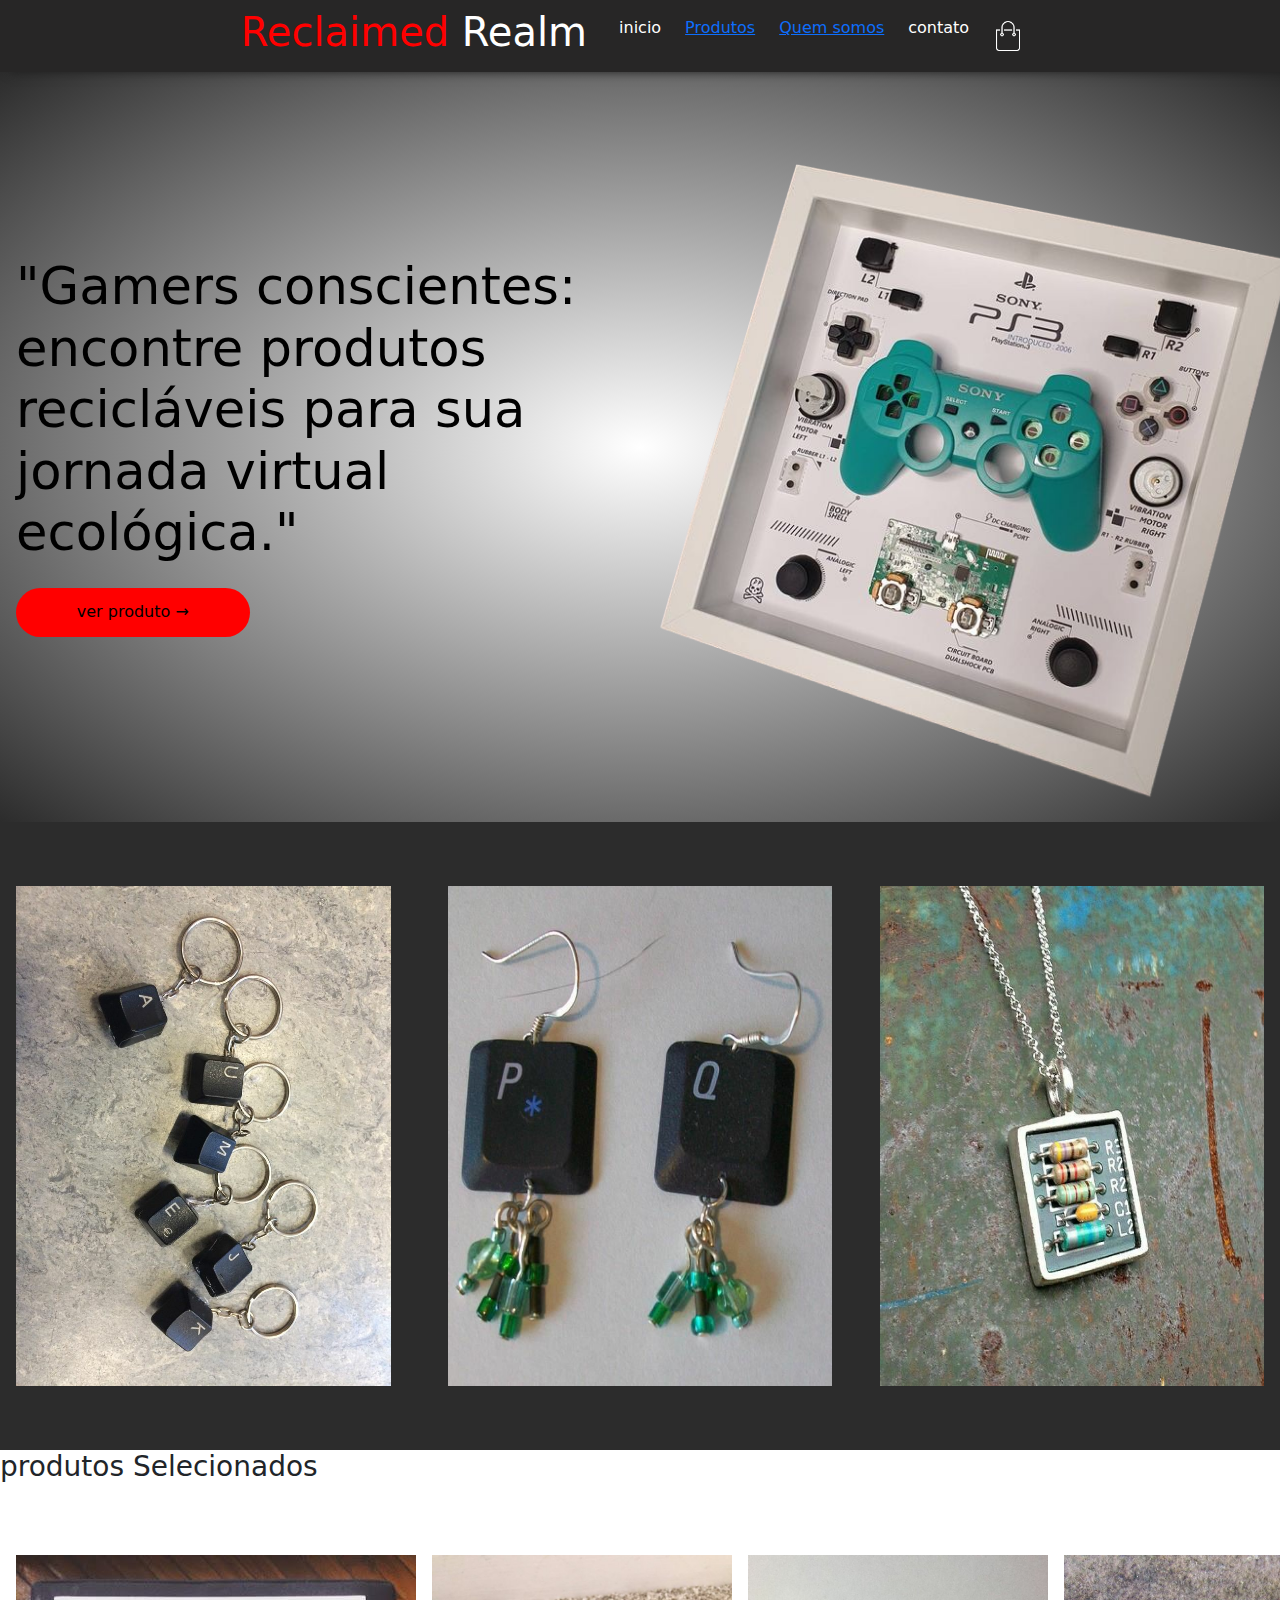
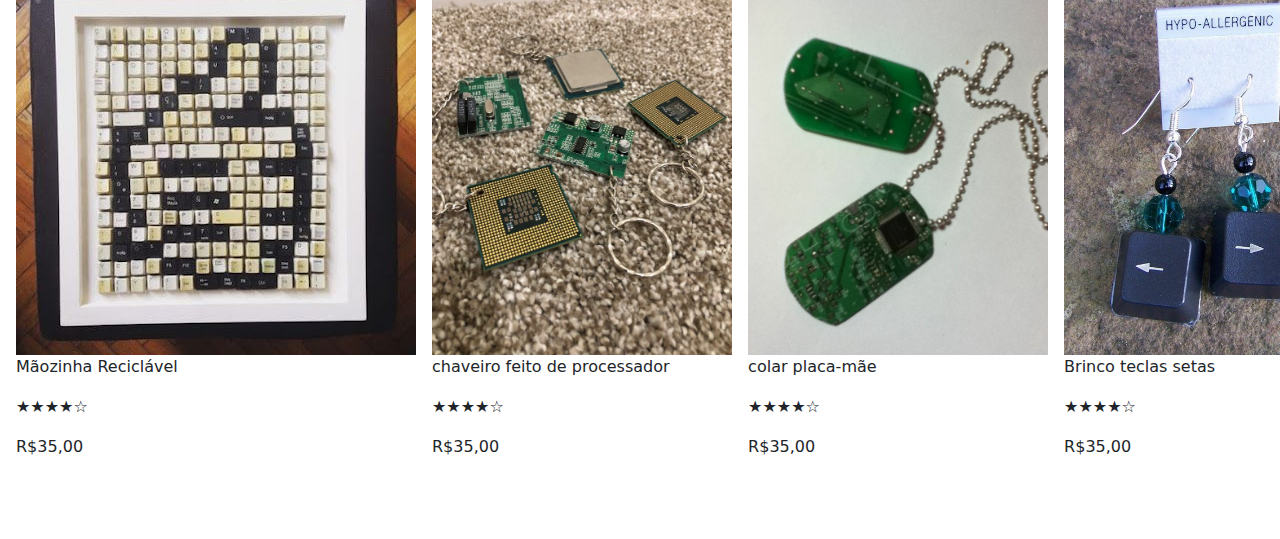
<file: index.html>
<!DOCTYPE html>
<html lang="pt-br">
<head>
    <meta charset="UTF-8">
    <meta name="viewport" content="width=device-width, initial-scale=1.0">
    <title>Reclaimed Realm</title>
    <link rel="stylesheet" href="styles.css">
    <link
      href="https://cdn.jsdelivr.net/npm/bootstrap@5.3.3/dist/css/bootstrap.min.css"
      rel="stylesheet"
      integrity="sha384-QWTKZyjpPEjISv5WaRU9OFeRpok6YctnYmDr5pNlyT2bRjXh0JMhjY6hW+ALEwIH"
      crossorigin="anonymous"
    />
    <link
      rel="stylesheet"
      href="https://cdn.jsdelivr.net/npm/bootstrap-icons@1.11.3/font/bootstrap-icons.min.css"
    />
</head>
<body>
    <div class="navbar show-menu">
        <div class="header-inner-content ">
            <h1 class="logo">Reclaimed <span>Realm</span> </h1>
            <nav>
                <ul>
                <li>inicio</li>
                <li><a href="Produtos.html">Produtos</a></li>
                <li><a href="quemsomos.html">Quem somos</a></li>
                <li>contato</li>
                </ul>
            </nav>
         
        <div class="nav-icon-container">
         <img src="img/cart.png"  alt="">
         <img src="img/menu.png" class="menu-button" alt="">
        </div>
     </div>
    </div>

    <header>
<div class="header-inner-content">
    <div class="header-bottom-side">
       <div class="header-bottom-side-left">

        <h2>"Gamers conscientes: encontre produtos recicláveis para sua jornada virtual ecológica."</h2>
        <button>ver produto &#8594;</button>
       </div>
       <div class="header-bottom-side-right">
       <img src="img/controle fundo removido.png" alt="">
       </div>
    </div>
</div>
    </header>
    <main>
        <div class="background">
            <divc class="page-inner-content">
                <div class="cols cols-3">
                    <img height="500px" src="img/chaveiro 2.jpg" px16 alt="brinco1">
                    <img height="500px"src="img/brinco2.jpg" alt="brinco2">
                    <img height="500px" src="img/colar 2.jpg" alt="brinco3">
                </div>
            </div>
        </div>
        <div>
            <div class="page-inner-content">
                <h3 class="seletion-title">produtos Selecionados</h3>
                <div class="subtitle-underline"></div>
                <div class="cols cols-4">
                    <div class="product">
                        <img height="400px" src="img/quadro da maozinha.jpg" alt="">
                        <p class="product-name">Mãozinha Reciclável</p>
                        <p class="rate">&#9733;&#9733;&#9733;&#9733;&#9734;</p>
                        <p class="product-price">R$35,00</p>
                    </div>
                    <div class="product">
                        <img height="400px" src="img/chaveiro 1.jpg" alt="">
                        <p class="product-name">chaveiro feito de processador</p>
                        <p class="rate">&#9733;&#9733;&#9733;&#9733;&#9734;</p>
                        <p class="product-price">R$35,00</p>
                    </div>
                    <div class="product">
                        <img height="400px" src="img/colar1.jpg" alt="">
                        <p class="product-name">colar placa-mãe</p>
                        <p class="rate">&#9733;&#9733;&#9733;&#9733;&#9734;</p>
                        <p class="product-price">R$35,00</p>
                    </div>
                    <div class="product">
                        <img height="400px" src="img/brinco3.jpg" alt="">
                        <p class="product-name">Brinco teclas setas</p>
                        <p class="rate">&#9733;&#9733;&#9733;&#9733;&#9734;</p>
                        <p class="product-price">R$35,00</p>
                    </div>
                </div>
            </div>
        </div>








        <script
        src="https://cdn.jsdelivr.net/npm/@popperjs/core@2.11.8/dist/umd/popper.min.js"
        integrity="sha384-I7E8VVD/ismYTF4hNIPjVp/Zjvgyol6VFvRkX/vR+Vc4jQkC+hVqc2pM8ODewa9r"
        crossorigin="anonymous"
      ></script>
      <script
        src="https://cdn.jsdelivr.net/npm/bootstrap@5.3.3/dist/js/bootstrap.min.js"
        integrity="sha384-0pUGZvbkm6XF6gxjEnlmuGrJXVbNuzT9qBBavbLwCsOGabYfZo0T0to5eqruptLy"
        crossorigin="anonymous"
      ></script>
    </main>





































































    <script
    src="https://cdn.jsdelivr.net/npm/@popperjs/core@2.11.8/dist/umd/popper.min.js"
    integrity="sha384-I7E8VVD/ismYTF4hNIPjVp/Zjvgyol6VFvRkX/vR+Vc4jQkC+hVqc2pM8ODewa9r"
    crossorigin="anonymous"
  ></script>
  <script
    src="https://cdn.jsdelivr.net/npm/bootstrap@5.3.3/dist/js/bootstrap.min.js"
    integrity="sha384-0pUGZvbkm6XF6gxjEnlmuGrJXVbNuzT9qBBavbLwCsOGabYfZo0T0to5eqruptLy"
    crossorigin="anonymous"
  ></script>

   <script src="scripts.js"></script>
</body>
</html>
</file>
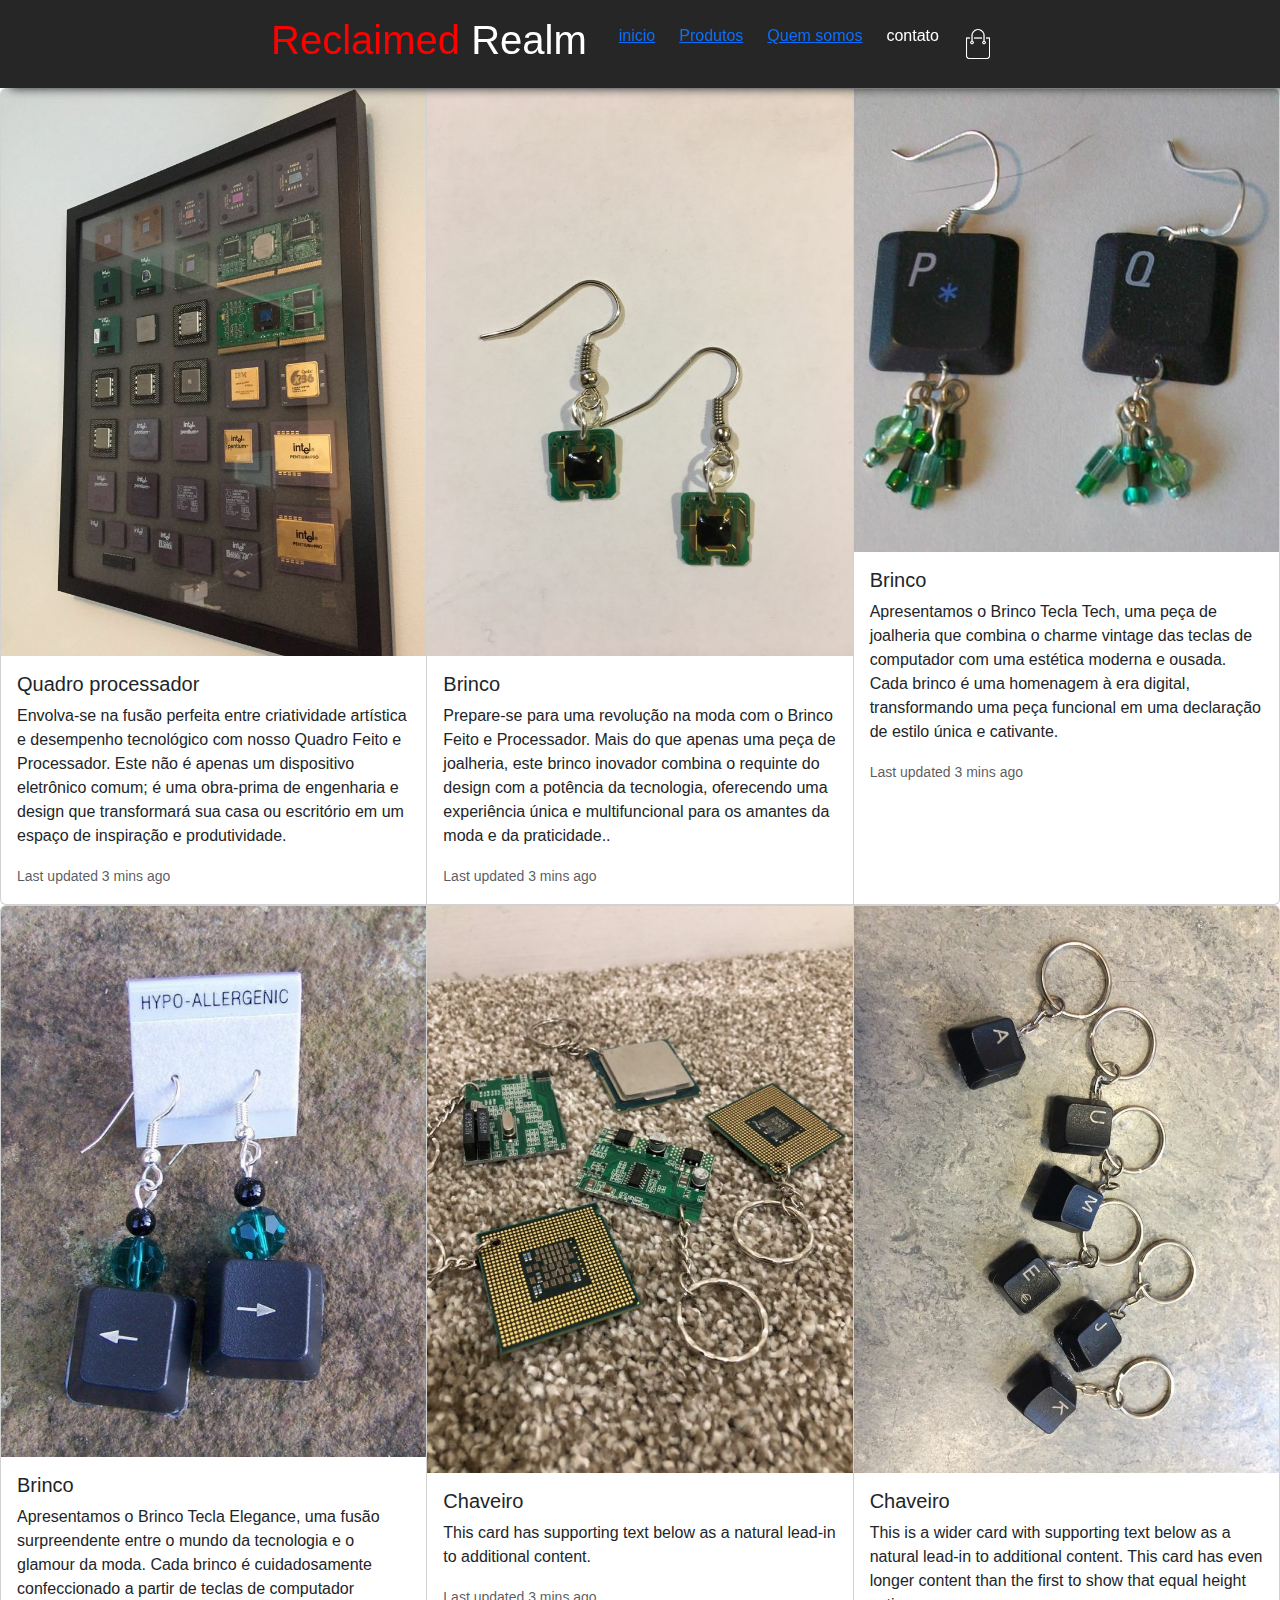
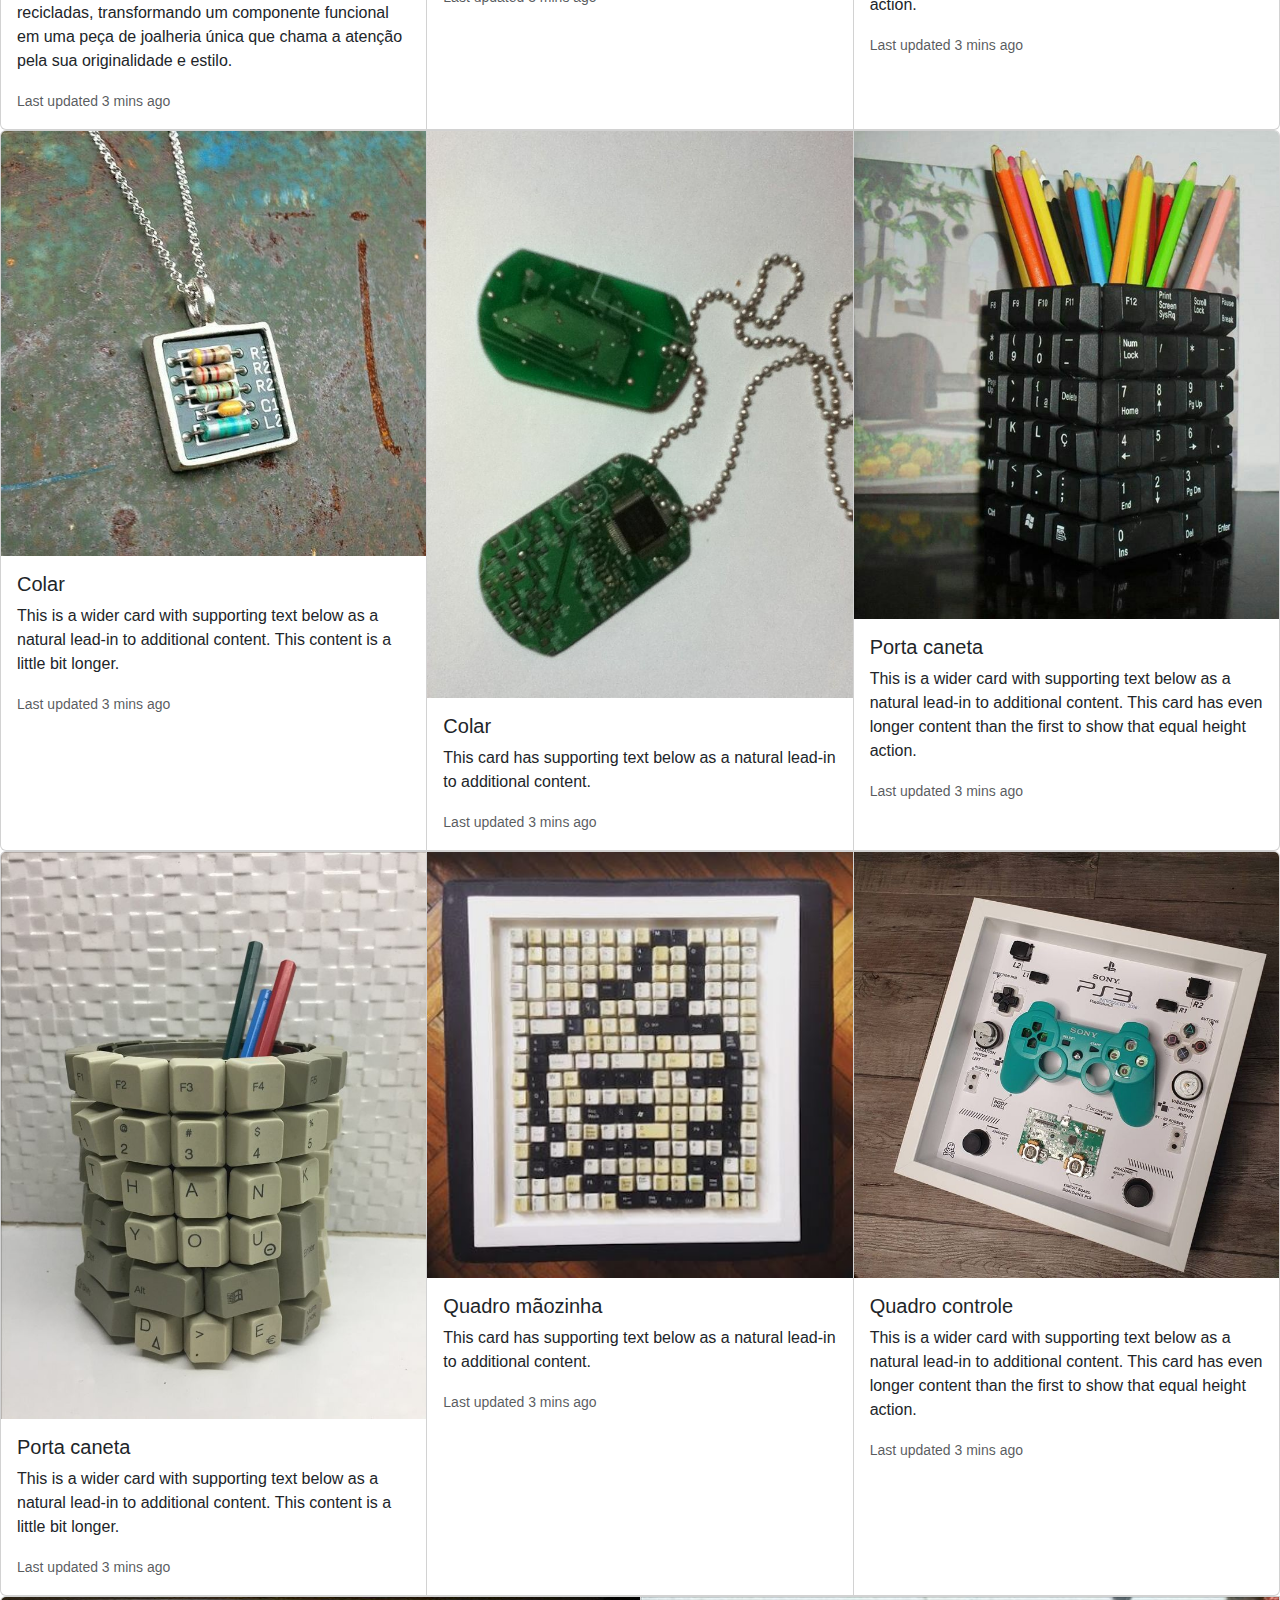
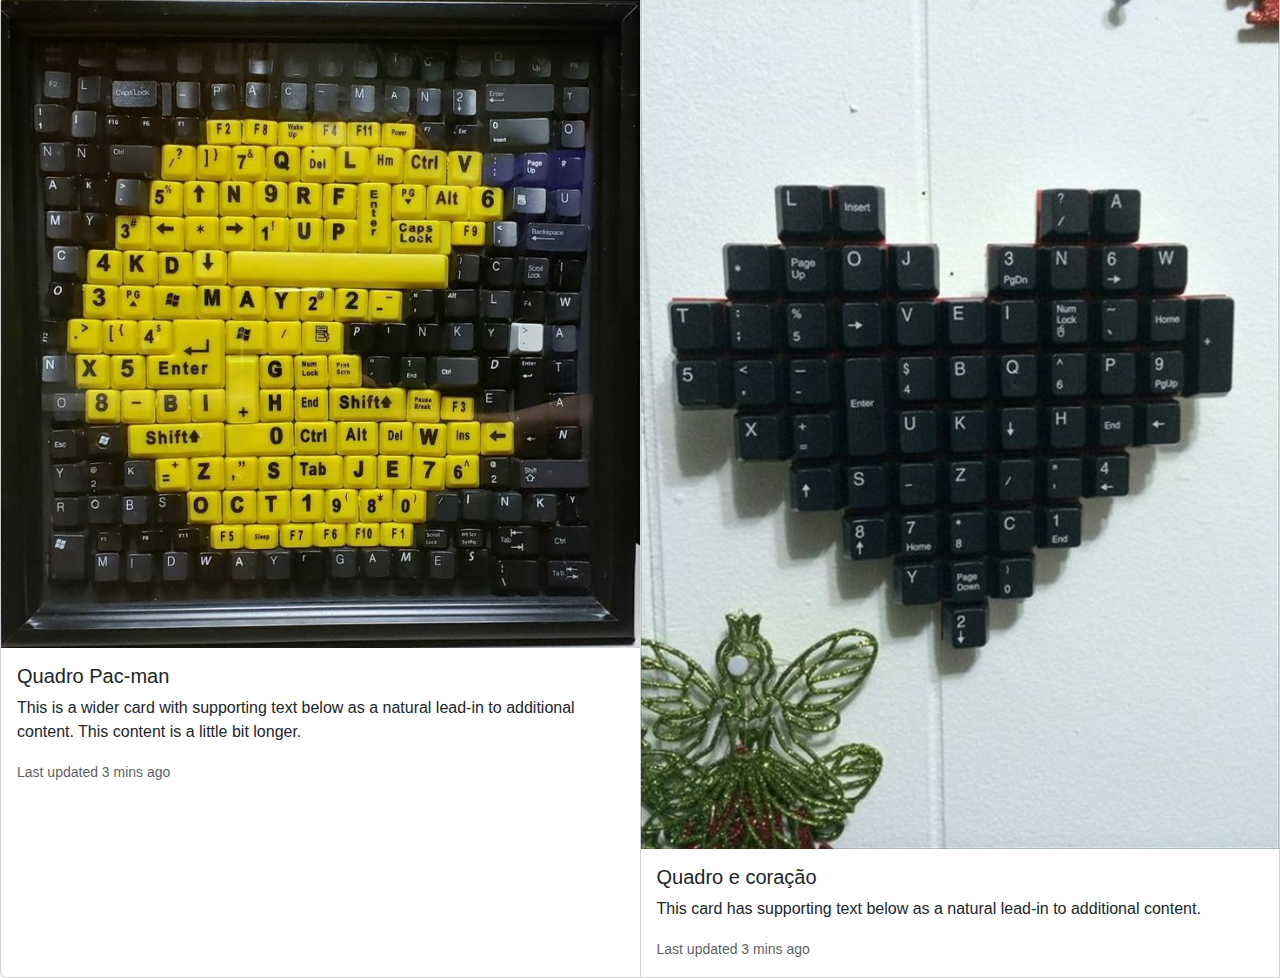
<file: Produtos.html>
<!DOCTYPE html>
<html lang="en">
<head>
    <meta charset="UTF-8">
    <meta name="viewport" content="width=device-width, initial-scale=1.0">
    <link href="https://cdn.jsdelivr.net/npm/bootstrap@5.3.3/dist/css/bootstrap.min.css" rel="stylesheet" integrity="sha384-QWTKZyjpPEjISv5WaRU9OFeRpok6YctnYmDr5pNlyT2bRjXh0JMhjY6hW+ALEwIH" crossorigin="anonymous">
<link rel="stylesheet" href="styles.css">
    <link rel="stylesheet" href="Produtos.css">
    <title>Produtos</title>
</head>
<body>
    <div class="navbar show-menu">
        <div class="header-inner-content ">
            <h1 class="logo">Reclaimed <span>Realm</span> </h1>
            <nav>
                <ul>
                <li><a href="index.html">inicio</a></li>
                <li><a href="Produtos.html">Produtos</a></li>
                <li><a href="quemsomos.html">Quem somos</a></li>
                <li>contato</li>
                </ul>
            </nav>
         
        <div class="nav-icon-container">
         <img src="img/cart.png"  alt="">
         <img src="img/menu.png" class="menu-button" alt="">
        </div>
     </div>
    </div>
    <div class="card-group">
        <div class="card">
          <img src="img/6ab1b45cfa8357eab86ae8b6bf6cef19.jpg" class="card-img-top" alt="...">
          <div class="card-body">
            <h5 class="card-title">Quadro processador</h5>
            <p class="card-text">Envolva-se na fusão perfeita entre criatividade artística e desempenho tecnológico com nosso Quadro Feito e Processador. Este não é apenas um dispositivo eletrônico comum; é uma obra-prima de engenharia e design que transformará sua casa ou escritório em um espaço de inspiração e produtividade.</p>
            <p class="card-text"><small class="text-body-secondary">Last updated 3 mins ago</small></p>
          </div>
        </div>
        <div class="card">
          <img src="img/brinco1.jpg" class="card-img-top" alt="...">
          <div class="card-body">
            <h5 class="card-title">Brinco</h5>
            <p class="card-text">Prepare-se para uma revolução na moda com o Brinco Feito e Processador. Mais do que apenas uma peça de joalheria, este brinco inovador combina o requinte do design com a potência da tecnologia, oferecendo uma experiência única e multifuncional para os amantes da moda e da praticidade..</p>
            <p class="card-text"><small class="text-body-secondary">Last updated 3 mins ago</small></p>
          </div>
        </div>
        <div class="card">
          <img src="img/brinco2.jpg" class="card-img-top" alt="...">
          <div class="card-body">
            <h5 class="card-title">Brinco</h5>
            <p class="card-text">Apresentamos o Brinco Tecla Tech, uma peça de joalheria que combina o charme vintage das teclas de computador com uma estética moderna e ousada. Cada brinco é uma homenagem à era digital, transformando uma peça funcional em uma declaração de estilo única e cativante.</p>
            <p class="card-text"><small class="text-body-secondary">Last updated 3 mins ago</small></p>
          </div>
        </div>
      </div>
      <div class="card-group">
        <div class="card">
          <img width="400px" src="img/brinco3.jpg" class="card-img-top" alt="...">
          <div class="card-body">
            <h5 class="card-title">Brinco</h5>
            <p class="card-text">Apresentamos o Brinco Tecla Elegance, uma fusão surpreendente entre o mundo da tecnologia e o glamour da moda. Cada brinco é cuidadosamente confeccionado a partir de teclas de computador recicladas, transformando um componente funcional em uma peça de joalheria única que chama a atenção pela sua originalidade e estilo.</p>
            <p class="card-text"><small class="text-body-secondary">Last updated 3 mins ago</small></p>
          </div>
        </div>
        <div class="card">
          <img width="400px" src="img/chaveiro 1.jpg" class="card-img-top" alt="...">
          <div class="card-body">
            <h5 class="card-title">Chaveiro</h5>
            <p class="card-text">This card has supporting text below as a natural lead-in to additional content.</p>
            <p class="card-text"><small class="text-body-secondary">Last updated 3 mins ago</small></p>
          </div>
        </div>
        <div class="card">
          <img width="400px" src="img/chaveiro 2.jpg" class="card-img-top" alt="...">
          <div class="card-body">
            <h5 class="card-title">Chaveiro</h5>
            <p class="card-text">This is a wider card with supporting text below as a natural lead-in to additional content. This card has even longer content than the first to show that equal height action.</p>
            <p class="card-text"><small class="text-body-secondary">Last updated 3 mins ago</small></p>
          </div>
        </div>
      </div>
      <div class="card-group">
        <div class="card">
          <img width="400px" src="img/colar 2.jpg" class="card-img-top" alt="...">
          <div class="card-body">
            <h5 class="card-title">Colar</h5>
            <p class="card-text">This is a wider card with supporting text below as a natural lead-in to additional content. This content is a little bit longer.</p>
            <p class="card-text"><small class="text-body-secondary">Last updated 3 mins ago</small></p>
          </div>
        </div>
        <div class="card">
          <img width="400px" src="img/colar1.jpg" class="card-img-top" alt="...">
          <div class="card-body">
            <h5 class="card-title">Colar</h5>
            <p class="card-text">This card has supporting text below as a natural lead-in to additional content.</p>
            <p class="card-text"><small class="text-body-secondary">Last updated 3 mins ago</small></p>
          </div>
        </div>
        <div class="card">
          <img width="400px" src="img/porta canetas.jpg" class="card-img-top" alt="...">
          <div class="card-body">
            <h5 class="card-title">Porta caneta</h5>
            <p class="card-text">This is a wider card with supporting text below as a natural lead-in to additional content. This card has even longer content than the first to show that equal height action.</p>
            <p class="card-text"><small class="text-body-secondary">Last updated 3 mins ago</small></p>
          </div>
        </div>
      </div>
      <div class="card-group">
        <div class="card">
          <img width="400px" src="img/porta canetas2.jpg" class="card-img-top" alt="...">
          <div class="card-body">
            <h5 class="card-title">Porta caneta</h5>
            <p class="card-text">This is a wider card with supporting text below as a natural lead-in to additional content. This content is a little bit longer.</p>
            <p class="card-text"><small class="text-body-secondary">Last updated 3 mins ago</small></p>
          </div>
        </div>
        <div class="card">
          <img width="400px" src="img/quadro da maozinha.jpg" class="card-img-top" alt="...">
          <div class="card-body">
            <h5 class="card-title">Quadro mãozinha</h5>
            <p class="card-text">This card has supporting text below as a natural lead-in to additional content.</p>
            <p class="card-text"><small class="text-body-secondary">Last updated 3 mins ago</small></p>
          </div>
        </div>
        <div class="card">
          <img width="400px" src="img/quadro de controle.jpg" class="card-img-top" alt="...">
          <div class="card-body">
            <h5 class="card-title">Quadro controle</h5>
            <p class="card-text">This is a wider card with supporting text below as a natural lead-in to additional content. This card has even longer content than the first to show that equal height action.</p>
            <p class="card-text"><small class="text-body-secondary">Last updated 3 mins ago</small></p>
          </div>
        </div>
      </div>
      <div class="card-group">
        <div class="card">
          <img src="img/quadro.jpg" class="card-img-top" alt="...">
          <div class="card-body">
            <h5 class="card-title">Quadro Pac-man</h5>
            <p class="card-text">This is a wider card with supporting text below as a natural lead-in to additional content. This content is a little bit longer.</p>
            <p class="card-text"><small class="text-body-secondary">Last updated 3 mins ago</small></p>
          </div>
        </div>
        <div class="card">
          <img src="img/quadro de coração.jpg" class="card-img-top" alt="...">
          <div class="card-body">
            <h5 class="card-title">Quadro e coração</h5>
            <p class="card-text">This card has supporting text below as a natural lead-in to additional content.</p>
            <p class="card-text"><small class="text-body-secondary">Last updated 3 mins ago</small></p>
          </div>
        
      </div>

      <script src="https://cdn.jsdelivr.net/npm/bootstrap@5.3.3/dist/js/bootstrap.bundle.min.js" integrity="sha384-YvpcrYf0tY3lHB60NNkmXc5s9fDVZLESaAA55NDzOxhy9GkcIdslK1eN7N6jIeHz" crossorigin="anonymous"></script>
</body>
</html>
</file>
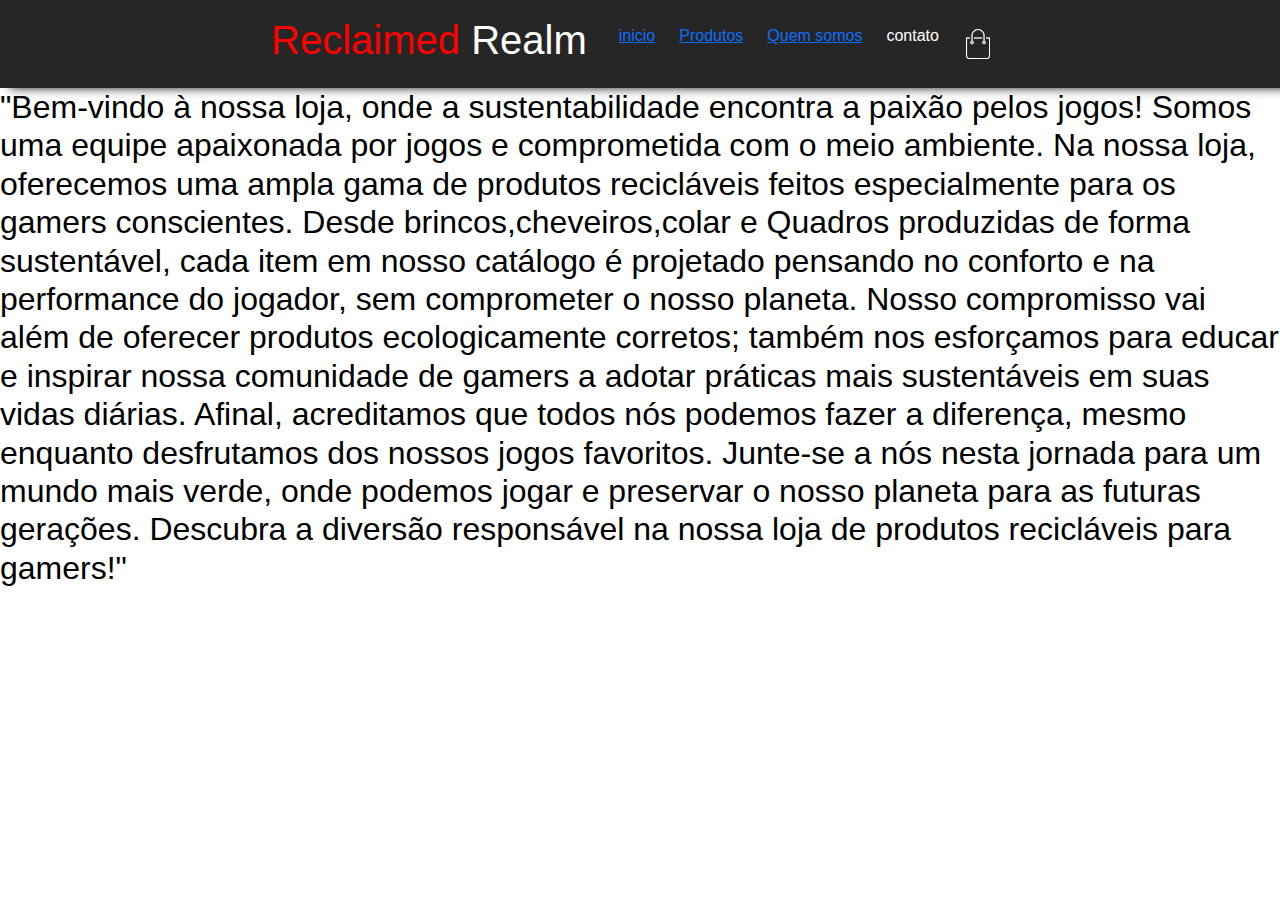
<file: quemsomos.html>
<!DOCTYPE html>
<html lang="en">
<head>
    <meta charset="UTF-8">
    <meta name="viewport" content="width=device-width, initial-scale=1.0">
    <link href="https://cdn.jsdelivr.net/npm/bootstrap@5.3.3/dist/css/bootstrap.min.css" rel="stylesheet" integrity="sha384-QWTKZyjpPEjISv5WaRU9OFeRpok6YctnYmDr5pNlyT2bRjXh0JMhjY6hW+ALEwIH" crossorigin="anonymous">
    <link rel="stylesheet" href="styles.css">
    <title>Quem somos</title>

</head>
<body>
    <div class="navbar show-menu">
        <div class="header-inner-content ">
            <h1 class="logo">Reclaimed <span>Realm</span> </h1>
            <nav>
                <ul>
                <li><a href="index.html">inicio</a></li>
                <li><a href="Produtos.html">Produtos</a></li>
                <li><a href="quemsomos.html">Quem somos</a></li>
                <li>contato</li>
                </ul>
            </nav>
         
        <div class="nav-icon-container">
         <img src="img/cart.png"  alt="">
         <img src="img/menu.png" class="menu-button" alt="">
        </div>
     </div>
    </div>
    <div class="header-inner-content">
    <h2 class="quemsomos">
        "Bem-vindo à nossa loja, onde a sustentabilidade encontra a paixão pelos jogos! Somos uma equipe apaixonada por jogos e comprometida com o meio ambiente. Na nossa loja, oferecemos uma ampla gama de produtos recicláveis feitos especialmente para os gamers conscientes.

        Desde brincos,cheveiros,colar e Quadros produzidas de forma sustentável, cada item em nosso catálogo é projetado pensando no conforto e na performance do jogador, sem comprometer o nosso planeta.
        
        Nosso compromisso vai além de oferecer produtos ecologicamente corretos; também nos esforçamos para educar e inspirar nossa comunidade de gamers a adotar práticas mais sustentáveis em suas vidas diárias. Afinal, acreditamos que todos nós podemos fazer a diferença, mesmo enquanto desfrutamos dos nossos jogos favoritos.
        
        Junte-se a nós nesta jornada para um mundo mais verde, onde podemos jogar e preservar o nosso planeta para as futuras gerações. Descubra a diversão responsável na nossa loja de produtos recicláveis para gamers!"
        
    </h2>
</div>













































































    <script src="https://cdn.jsdelivr.net/npm/bootstrap@5.3.3/dist/js/bootstrap.bundle.min.js" integrity="sha384-YvpcrYf0tY3lHB60NNkmXc5s9fDVZLESaAA55NDzOxhy9GkcIdslK1eN7N6jIeHz" crossorigin="anonymous"></script>
</body>
</html>
</file>
<file: styles.css>
*{
    box-sizing: border-box;
    padding: 0;
    margin: 0;
    
}

body{
    font-family: Arial;
    
}

.header-inner-content{
    max-width: 1300px;
    margin-left: auto;
    margin-right: auto;


}
.navbar{
    background-color:#272626;
    padding: 1rem;
    position: sticky;
    top: 0;
    box-shadow: 10px 0px 10px #202020;
    z-index: 99;

}
.navbar>div{
    display: flex;
    align-items: center;
    justify-content: space-between;
    position: relative;
}
.logo{
    color: red;
}
.logo>span{
    color: white;
}
nav ul{
    display: flex;
    list-style: none;
    align-items: center;
}
.nav-icon-conteiner{
    display: flex;
    align-items: center;
}
.nav-icon-container img{
    width: 30px;
    cursor: pointer;
}
.nav-icon-container img:first-child{
    margin-right: 1rem;

}
nav ul li{
      color: white;
      margin-right: 1.5rem;
      cursor: pointer;

}
nav ul li:hover{
    transform: translateY(-5px);
    transition: all 0.2s;
    font-weight: bold;
}
.menu-button{
    display: none;
}
header{
background-image: radial-gradient(#ffffff,#2c2c2c);
}
.header-bottom-side{
    display: flex;
    align-items: center;
    justify-self: center;
    padding: 1rem;
}
.header-bottom-side-left{
    height: 100%;
    flex-basis: 50%;
}
.header-bottom-side-left h2{
    font-size: 3.2rem;
    margin-bottom: 1.5rem;
    color: black;
}
.header-bottom-side-left p{
    line-height: 1.5rem;
    margin-bottom: 1.5rem ;
    color:black;
}
.header-bottom-side-left button{
    background-color: red;
    border: none;
    cursor: pointer;
    padding: 0.8rem 3.8rem;
    border-radius: 9999px;
    color: black;
    font-weight: 500;
    font-size: 1rem;
    transition: all 0.2s;
}

.header-bottom-side-left button:hover{
    background-color: #750404;
}

.header-bottom-side-right{
    flex-basis: 50%;
    display: flex;
    align-items: center;
    justify-content: center;
}
.header-bottom-side-right img{
    width: 115%;
    
}

@media(max-width:800px){
    .logo{
        font-size: 1.2rem;
    }
    .menu-button{
        display: block;
    }
    .header-bottom-side{
        flex-direction: column;
        text-align: center;
        padding-top: 4rem;
    }
    nav{
        position: absolute;
        background-color: #272626;
        width: 100%;
        top: 46px;
        display: none;
    }
    .show-menu nav{
        display: block;
    }
    nav ul{
        flex-direction: column;
    }
    nav ul li{
        text-align: center;
        padding: 0.8rem;
    }
}

.background{
    background-color: #2c2c2c;
}
.page-inner-content{
    max-width: 1280px;
    margin: 0 auto;
}
.cols{
    display: grid;
    align-items: center;
    padding: 4rem 1rem;

}
.cols-3{
    grid-template-columns: repeat(3, 1fr);
    gap: 3rem;
}
.cols-3 img{
    max-width: 100%;
}
.cols-4{
    grid-template-columns: repeat(4, 1fr);
    gap: 1rem;
}
.cols>*{
    cursor: pointer;
    transition: all 0.2s;
}
.cols>*:hover{
    transform: translateY(-5px);
}
.selection-title{
    text-align: center;
    margin-top: 4rem;
    font-size: 1.8rem;
}

.quemsomos{

    margin-bottom: 1.5rem;
    color: black;
}
</file>
<file: Produtos.css>
*{
    box-sizing: border-box;
    padding: 0;
    margin: 0;
    
}

body{
    font-family: Arial;
    
}

.header-inner-content{
    max-width: 1300px;
    margin-left: auto;
    margin-right: auto;


}
.navbar{
    background-color:#272626;
    padding: 1rem;
    position: sticky;
    top: 0;
    box-shadow: 10px 0px 10px #202020;
    z-index: 99;

}
.navbar>div{
    display: flex;
    align-items: center;
    justify-content: space-between;
    position: relative;
}
.logo{
    color: red;
}
.logo>span{
    color: white;
}
nav ul{
    display: flex;
    list-style: none;
    align-items: center;
}
.nav-icon-conteiner{
    display: flex;
    align-items: center;
}
.nav-icon-container img{
    width: 30px;
    cursor: pointer;
}
.nav-icon-container img:first-child{
    margin-right: 1rem;

}
nav ul li{
      color: white;
      margin-right: 1.5rem;
      cursor: pointer;

}
nav ul li:hover{
    transform: translateY(-5px);
    transition: all 0.2s;
    font-weight: bold;
}
.menu-button{
    display: none;
}
header{
background-image: radial-gradient(#ffffff,#2c2c2c);
}
.header-bottom-side{
    display: flex;
    align-items: center;
    justify-self: center;
    padding: 1rem;
}
.header-bottom-side-left{
    height: 100%;
    flex-basis: 50%;
}
.header-bottom-side-left h2{
    font-size: 3.2rem;
    margin-bottom: 1.5rem;
    color: black;
}
.header-bottom-side-left p{
    line-height: 1.5rem;
    margin-bottom: 1.5rem ;
    color:black;
}
.header-bottom-side-left button{
    background-color: red;
    border: none;
    cursor: pointer;
    padding: 0.8rem 3.8rem;
    border-radius: 9999px;
    color: black;
    font-weight: 500;
    font-size: 1rem;
    transition: all 0.2s;
}

.header-bottom-side-left button:hover{
    background-color: #750404;
}

.header-bottom-side-right{
    flex-basis: 50%;
    display: flex;
    align-items: center;
    justify-content: center;
}
.header-bottom-side-right img{
    width: 115%;
    
}

@media(max-width:800px){
    .logo{
        font-size: 1.2rem;
    }
    .menu-button{
        display: block;
    }
    .header-bottom-side{
        flex-direction: column;
        text-align: center;
        padding-top: 4rem;
    }
    nav{
        position: absolute;
        background-color: #272626;
        width: 100%;
        top: 46px;
        display: none;
    }
    .show-menu nav{
        display: block;
    }
    nav ul{
        flex-direction: column;
    }
    nav ul li{
        text-align: center;
        padding: 0.8rem;
    }
}

.background{
    background-color: #2c2c2c;
}
.page-inner-content{
    max-width: 1280px;
    margin: 0 auto;
}
.cols{
    display: grid;
    align-items: center;
    padding: 4rem 1rem;

}
.cols-3{
    grid-template-columns: repeat(3, 1fr);
    gap: 3rem;
}
.cols-3 img{
    max-width: 100%;
}
.cols-4{
    grid-template-columns: repeat(4, 1fr);
    gap: 1rem;
}
.cols>*{
    cursor: pointer;
    transition: all 0.2s;
}
.cols>*:hover{
    transform: translateY(-5px);
}
.selection-title{
    text-align: center;
    margin-top: 4rem;
    font-size: 1.8rem;
}
</file>
